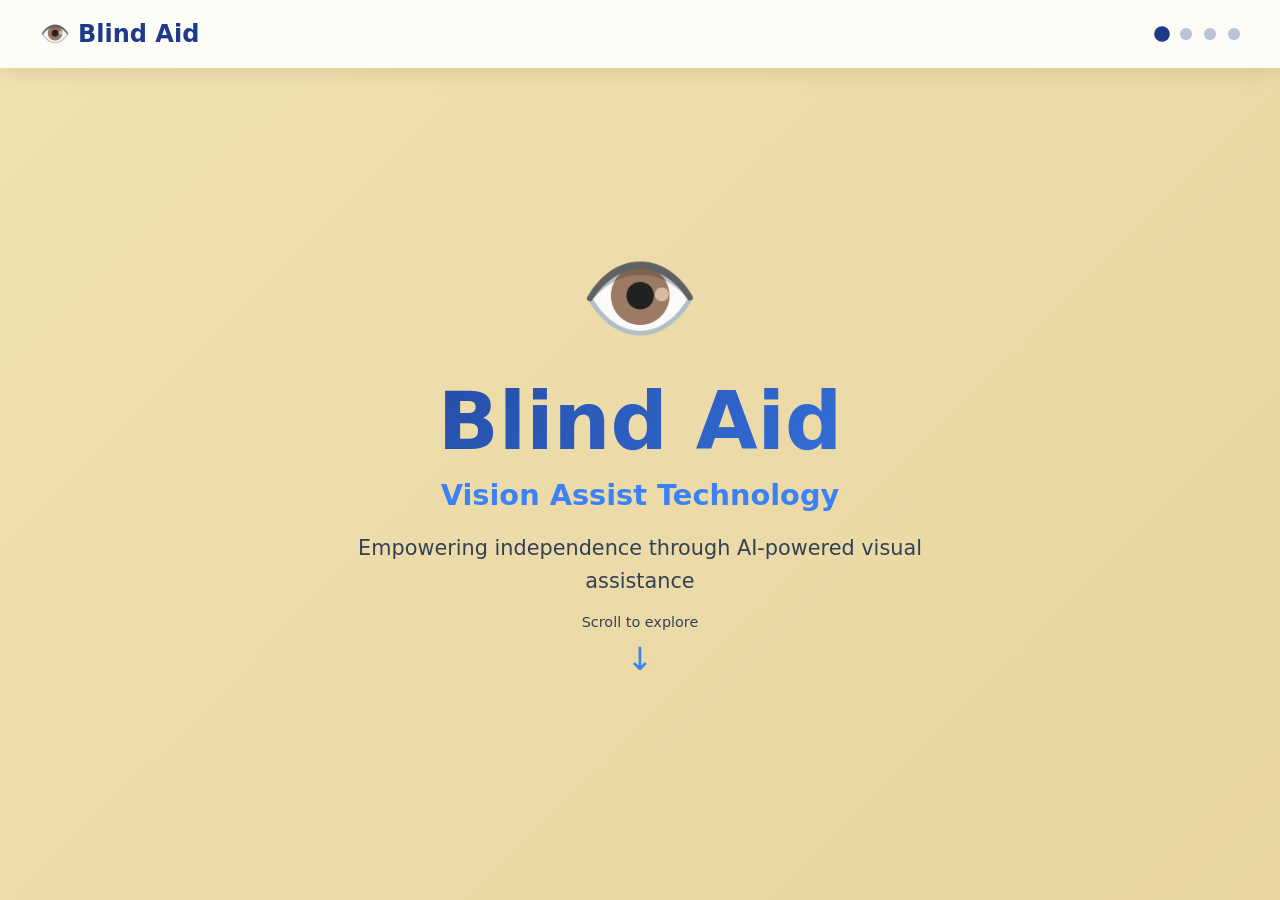
<file: templates/intro.html>
<!DOCTYPE html>
<html lang="en">
<head>
  <meta charset="UTF-8">
  <meta name="viewport" content="width=device-width, initial-scale=1.0">
  <title>Blind Aid - Vision Assist</title>
  <link rel="stylesheet" href="/static/css/style.css">
</head>
<body>
  <!-- Fixed Navigation -->
  <nav class="fixed-nav">
    <div class="nav-logo"><span class="eye-icon">👁️</span>Blind Aid</div>
    <div class="nav-dots">
      <span class="nav-dot active" data-section="0"></span>
      <span class="nav-dot" data-section="1"></span>
      <span class="nav-dot" data-section="2"></span>
      <span class="nav-dot" data-section="3"></span>
    </div>
  </nav>

  <!-- Scroll Container -->
  <div class="scroll-container">
    
    <!-- Section 1: Welcome -->
    <section class="section section-welcome">
      <div class="section-content">
        <div class="welcome-icon">👁️</div>
        <h1 class="welcome-title">Blind Aid</h1>
        <p class="welcome-subtitle">Vision Assist Technology</p>
        <p class="welcome-description">Empowering independence through AI-powered visual assistance</p>
        <div class="scroll-indicator">
          <span>
				    <p class="scroll-text">Scroll to explore</p>
			    </span>
          		<div class="scroll-arrow">↓</div>
		  </div>
      </div>
    </section>

    <!-- Section 2: Features -->
    <section class="section section-features">
      <div class="section-content">
        <h2 class="section-title">What It Does</h2>
        <p class="section-subtitle">Powered by YOLOv8 object detection technology</p>
        
        <div class="features-grid">
          <div class="feature-card">
            <div class="feature-icon">🔍</div>
            <h3>Object Detection</h3>
            <p>Detects people, animals and common objects in real-time camera view</p>
          </div>
          <div class="feature-card">
            <div class="feature-icon">📦</div>
            <h3>Visual Feedback</h3>
            <p>Draws bounding boxes on the live video window for clear identification</p>
          </div>
          <div class="feature-card">
            <div class="feature-icon">📊</div>
            <h3>Live Statistics</h3>
            <p>Exposes simple realtime stats and detection counts</p>
          </div>
        </div>
      </div>
    </section>

    <!-- Section 3: Access App -->
    <section class="section section-app">
      <div class="section-content">
        <h2 class="section-title">Ready to Start?</h2>
        <p class="section-subtitle">Experience the power of AI-assisted vision</p>
        
        <div class="app-card">
          <div class="app-status">
            <div class="status-indicator"></div>
            <span>System Ready</span>
          </div>
          <p class="app-tip">💡 Run the detector from the host machine and then open the app to see live stats.</p>
          <div class="button-group">
            <button id="go-to-app" class="btn btn-large">Launch App</button>
            <a class="btn btn-large secondary" href="/app" target="_blank">Open in New Tab</a>
          </div>
        </div>
      </div>
    </section>

    <!-- Section 4: Contact -->
    <section class="section section-contact">
      <div class="section-content">
        <h2 class="section-title">Get In Touch</h2>
        <p class="section-subtitle">Have questions or feedback? Reach out!</p>
        
        <div class="contact-grid">
          <a href="mailto:msajanjua87@gmail.com" class="contact-card">
            <div class="contact-icon">📧</div>
            <h3>Email</h3>
            <p>msajanjua87@gmail.com</p>
          </a>
          <a href="https://github.com/msaqibatifj" target="_blank" class="contact-card">
            <div class="contact-icon">💻</div>
            <h3>GitHub</h3>
            <p>github.com/msaqibatifj</p>
          </a>
          <a href="https://www.linkedin.com/in/muhammad-saqib-atif-a5a9662a8/" target="_blank" class="contact-card">
            <div class="contact-icon">💼</div>
            <h3>LinkedIn</h3>
            <p>Muhammad Saqib Atif</p>
          </a>
        </div>
        
        <div class="footer">
          <p>© 2026 Blind Aid. Built with ❤️ for accessibility.</p>
        </div>
      </div>
    </section>

  </div>

  <script src="/static/js/intro.js"></script>
</body>
</html>
</file>
<file: static/css/style.css>
:root{
  --bg: #f0e1b1;
  --bg-dark: #e8d5a0;
  --primary: #1e3a8a;
  --accent: #3B82f6;
  --secondary: #334155;
  --text: #111827;
  --white: #ffffff;
}

*{
  box-sizing:border-box;
  margin:0;
  padding:0;
}

html{
  scroll-behavior: smooth;
}

body{
  font-family: Inter, ui-sans-serif, system-ui, -apple-system, "Segoe UI", Roboto, "Helvetica Neue", Arial;
  background:var(--bg);
  color:var(--text);
  -webkit-font-smoothing:antialiased;
  overflow-x:hidden;
}

/* Scroll Snap Container */
.scroll-container{
  height: 100vh;
  overflow-y: scroll;
  scroll-snap-type: y mandatory;
  scroll-behavior: smooth;
}

/* Full Page Sections */
.section{
  height: 100vh;
  width: 100%;
  scroll-snap-align: start;
  scroll-snap-stop: always;
  display: flex;
  align-items: center;
  justify-content: center;
  position: relative;
}

.section-content{
  max-width: 1100px;
  width: 100%;
  padding: 40px;
  text-align: center;
}

/* Section Backgrounds */
.section-welcome{
  background: linear-gradient(135deg, var(--bg) 0%, var(--bg-dark) 100%);
}

.section-features{
  background: linear-gradient(135deg, var(--white) 0%, #f8fafc 100%);
}

.section-app{
  background: linear-gradient(135deg, var(--primary) 0%, #2563eb 100%);
  color: var(--white);
}

.section-contact{
  background: linear-gradient(135deg, var(--bg-dark) 0%, var(--bg) 100%);
}

/* Animations */
@keyframes float {
  0%, 100% { transform: translateY(0px) }
  50% { transform: translateY(-20px) }
}

@keyframes fadeInUp {
  from {
    opacity: 0;
    transform: translateY(30px);
  }
  to {
    opacity: 1;
    transform: translateY(0);
  }
}

@keyframes pulse {
  0%, 100% { transform: scale(1); }
  50% { transform: scale(1.05); }
}

@keyframes bounce {
  0%, 100% { transform: translateY(0); }
  50% { transform: translateY(-10px); }
}

@keyframes ripple {
  to {
    width: 200px;
    height: 200px;
    opacity: 0;
  }
}

@keyframes glow {
  0%, 100% { box-shadow: 0 0 20px rgba(59,130,246,0.4); }
  50% { box-shadow: 0 0 40px rgba(59,130,246,0.8); }
}

/* Fixed Navigation */
.fixed-nav{
  position: fixed;
  top: 0;
  left: 0;
  right: 0;
  z-index: 1000;
  display: flex;
  justify-content: space-between;
  align-items: center;
  padding: 20px 40px;
  background: rgba(255,255,255,0.9);
  backdrop-filter: blur(10px);
  box-shadow: 0 2px 20px rgba(0,0,0,0.1);
}

.nav-logo{
  font-size: 1.5rem;
  font-weight: 800;
  color: var(--primary);
}

.nav-dots{
  display: flex;
  gap: 12px;
}

.nav-dot{
  width: 12px;
  height: 12px;
  border-radius: 50%;
  background: rgba(30,58,138,0.3);
  cursor: pointer;
  transition: all 0.3s ease;
}

.nav-dot:hover{
  background: var(--accent);
  transform: scale(1.2);
}

.nav-dot.active{
  background: var(--primary);
  transform: scale(1.3);
}

/* Welcome Section */
.welcome-icon{
  font-size: 6rem;
  animation: float 3s ease-in-out infinite;
  margin-bottom: 20px;
}

.welcome-title{
  font-size: 5rem;
  font-weight: 800;
  background: linear-gradient(135deg, var(--primary), var(--accent));
  -webkit-background-clip: text;
  -webkit-text-fill-color: transparent;
  background-clip: text;
  margin-bottom: 10px;
}

.welcome-subtitle{
  font-size: 1.8rem;
  color: var(--accent);
  font-weight: 600;
  margin-bottom: 20px;
}

.welcome-description{
  font-size: 1.3rem;
  color: var(--secondary);
  max-width: 600px;
  margin: 0 auto 60px;
  line-height: 1.6;
}

.scroll-indicator{
  position: absolute;
  top: auto;
  bottom: 20px;
  
  left: 50%;
  transform: translateX(-50%);
  text-align: center;
  color: var(--secondary);
}

.scroll-indicator span{
  display: block;
  font-size: 0.9rem;
  margin-bottom: 10px;
}

.scroll-arrow{
  font-size: 2rem;
  animation: bounce 2s infinite;
  color: var(--accent);
}

.scroll-arrow:hover{
  color: var(--primary);
}

.scroll-text{
  font-size: 0.9rem;
  margin-top: 6px;
}

/* Section Titles */
.section-title{
  font-size: 3rem;
  font-weight: 800;
  margin-bottom: 10px;
  color: inherit;
}

.section-app .section-title{
  color: var(--white);
}

.section-subtitle{
  font-size: 1.2rem;
  color: var(--secondary);
  margin-bottom: 50px;
}

.section-app .section-subtitle{
  color: rgba(255,255,255,0.8);
}

/* Features Grid */
.features-grid{
  display: grid;
  grid-template-columns: repeat(3, 1fr);
  gap: 30px;
  margin-top: 40px;
}

.feature-card{
  background: var(--white);
  border-radius: 16px;
  padding: 40px 30px;
  box-shadow: 0 10px 40px rgba(0,0,0,0.08);
  transition: all 0.3s ease;
  border: 1px solid rgba(0,0,0,0.05);
}

.feature-card:hover{
  transform: translateY(-10px);
  box-shadow: 0 20px 60px rgba(0,0,0,0.15);
}

.feature-icon{
  font-size: 3rem;
  margin-bottom: 20px;
}

.feature-card h3{
  font-size: 1.4rem;
  color: var(--primary);
  margin-bottom: 15px;
}

.feature-card p{
  color: var(--secondary);
  line-height: 1.6;
}

/* App Section */
.app-card{
  background: rgba(255,255,255,0.1);
  backdrop-filter: blur(10px);
  border-radius: 20px;
  padding: 50px;
  max-width: 600px;
  margin: 0 auto;
  border: 1px solid rgba(255,255,255,0.2);
}

.app-status{
  display: flex;
  align-items: center;
  justify-content: center;
  gap: 10px;
  margin-bottom: 20px;
  font-size: 1.1rem;
}

.status-indicator{
  width: 12px;
  height: 12px;
  background: #22c55e;
  border-radius: 50%;
  animation: glow 2s infinite;
}

.app-tip{
  color: rgba(255,255,255,0.8);
  font-size: 0.95rem;
  margin-bottom: 30px;
}

/* Buttons */
.btn{
  display: inline-block;
  padding: 14px 28px;
  border-radius: 10px;
  border: none;
  background: var(--primary);
  color: var(--white);
  text-decoration: none;
  cursor: pointer;
  font-weight: 600;
  font-size: 1rem;
  transition: all 0.3s ease;
  position: relative;
  overflow: hidden;
}

.btn-large{
  padding: 18px 40px;
  font-size: 1.1rem;
}

.btn::before{
  content: '';
  position: absolute;
  top: 50%;
  left: 50%;
  width: 0;
  height: 0;
  border-radius: 50%;
  background: rgba(255,255,255,0.2);
  transform: translate(-50%, -50%);
  transition: width 0.6s, height 0.6s;
}

.btn:hover::before{
  width: 300px;
  height: 300px;
}

.btn:hover{
  transform: translateY(-3px);
  box-shadow: 0 10px 30px rgba(0,0,0,0.3);
}

.btn.secondary{
  background: var(--accent);
}

.section-app .btn{
  background: var(--white);
  color: var(--primary);
}

.section-app .btn.secondary{
  background: transparent;
  border: 2px solid var(--white);
  color: var(--white);
}

.button-group{
  display: flex;
  gap: 16px;
  justify-content: center;
  flex-wrap: wrap;
}

/* Contact Grid */
.contact-grid{
  display: grid;
  grid-template-columns: repeat(3, 1fr);
  gap: 30px;
  margin-bottom: 60px;
}

.contact-card{
  background: var(--white);
  border-radius: 16px;
  padding: 40px 30px;
  box-shadow: 0 10px 40px rgba(0,0,0,0.08);
  transition: all 0.3s ease;
  text-decoration: none;
  display: block;
  cursor: pointer;
}

.contact-card:hover{
  transform: translateY(-5px);
  box-shadow: 0 15px 50px rgba(0,0,0,0.12);
}

.contact-icon{
  font-size: 2.5rem;
  margin-bottom: 15px;
}

.contact-card h3{
  font-size: 1.2rem;
  color: var(--primary);
  margin-bottom: 10px;
}

.contact-card p{
  color: var(--secondary);
}

/* Footer */
.footer{
  color: var(--secondary);
  font-size: 0.95rem;
}

/* Eye Icon */
.eye-icon{
  display: inline-block;
  animation: pulse 2s infinite;
  margin-right: 8px;
}

/* Responsive */
@media (max-width: 900px){
  .features-grid,
  .contact-grid{
    grid-template-columns: 1fr;
    max-width: 400px;
    margin-left: auto;
    margin-right: auto;
  }
  
  .welcome-title{
    font-size: 3rem;
  }
  
  .section-title{
    font-size: 2rem;
  }
  
  .fixed-nav{
    padding: 15px 20px;
  }
}

@media (max-width: 600px){
  .welcome-icon{
    font-size: 4rem;
  }
  
  .welcome-title{
    font-size: 2.5rem;
  }
  
  .section-content{
    padding: 20px;
  }
  
  .app-card{
    padding: 30px 20px;
  }
  
  .btn-large{
    padding: 14px 28px;
    font-size: 1rem;
  }
}

/* App Page Styles */
.app-detection-card{
  background: var(--white);
  border-radius: 20px;
  padding: 30px;
  box-shadow: 0 10px 40px rgba(0,0,0,0.1);
  max-width: 800px;
  margin: 0 auto;
}

.detection-header{
  display: flex;
  justify-content: space-between;
  align-items: center;
  margin-bottom: 20px;
}

.detection-header h3{
  margin: 0;
  font-size: 1.3rem;
  color: var(--primary);
}

.status-badge{
  display: flex;
  align-items: center;
  gap: 8px;
  background: #f0f9ff;
  padding: 8px 16px;
  border-radius: 20px;
  font-size: 0.9rem;
  color: var(--secondary);
}

.video-container{
  width: 100%;
  border-radius: 12px;
  overflow: hidden;
  background: #000;
  margin-bottom: 20px;
}

.video-container img{
  width: 100%;
  height: auto;
  display: block;
}

.detection-stats{
  display: flex;
  justify-content: center;
  gap: 40px;
  margin-bottom: 20px;
}

.stat-item{
  text-align: center;
}

.stat-label{
  display: block;
  font-size: 0.85rem;
  color: var(--secondary);
  margin-bottom: 4px;
}

.stat-value{
  display: block;
  font-size: 2rem;
  font-weight: 700;
  color: var(--primary);
}

.detection-controls{
  text-align: center;
}

.status-list{
  background: rgba(255,255,255,0.1);
  border-radius: 12px;
  padding: 20px;
  margin: 20px 0;
  text-align: center;
}

.muted{
  color: rgba(255,255,255,0.7);
}
</file>
